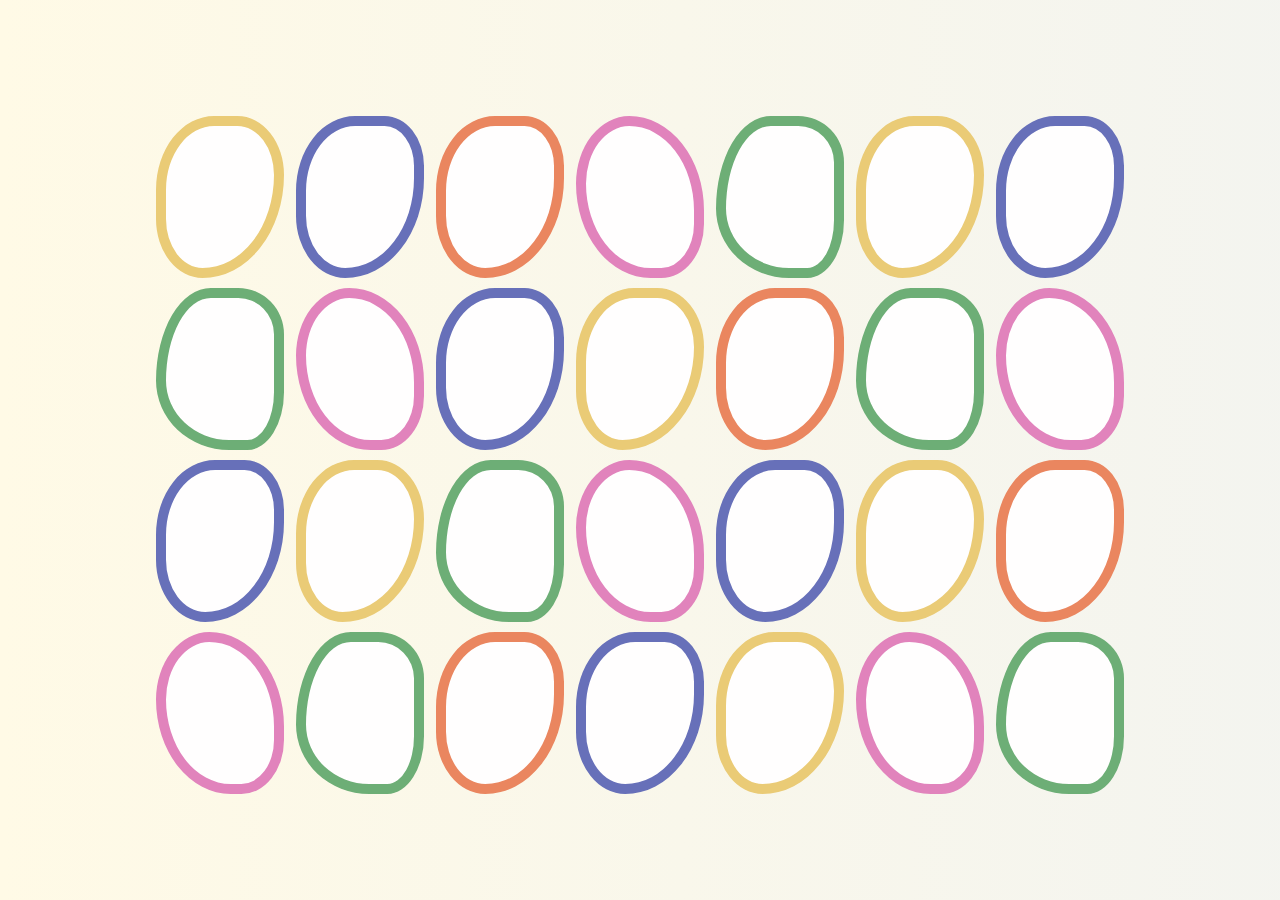
<file: index.html>
<!DOCTYPE html>
<html>
    <head>
        <title>local, host</title>
        <link rel="stylesheet" href="assets/css/styles.css">
        <link rel="stylesheet" href="assets/css/styles2.css">
    </head>
        <body class="container0">
            <div class="element"></div>
            <div class="row">
                <a href="page3.html" class="button3"></a>
                <a href="page2.html" class="button2"></a>
                <a href="page5.html" class="button5"></a>
                <a href="page4.html" class="button4"></a>
                <a href="page6.html" class="button6"></a>
                <a href="page3.html" class="button3"></a>
                <a href="page2.html" class="button2"></a>
            </div>
            <div class="row">
                <a href="page6.html" class="button6"></a>
                <a href="page4.html" class="button4"></a>
                <a href="page2.html" class="button2"></a>
                <a href="page3.html" class="button3"></a>
                <a href="page5.html" class="button5"></a>
                <a href="page6.html" class="button6"></a>
                <a href="page4.html" class="button4"></a>
            </div>
            <div class="row">
                <a href="page2.html" class="button2"></a>
                <a href="page3.html" class="button3"></a>
                <a href="page6.html" class="button6"></a>
                <a href="page4.html" class="button4"></a>
                <a href="page2.html" class="button2"></a>
                <a href="page3.html" class="button3"></a>
                <a href="page5.html" class="button5"></a>
            </div>
            <div class="row">
                <a href="page4.html" class="button4"></a>
                <a href="page6.html" class="button6"></a>
                <a href="page5.html" class="button5"></a>
                <a href="page2.html" class="button2"></a>
                <a href="page3.html" class="button3"></a>
                <a href="page4.html" class="button4"></a>
                <a href="page6.html" class="button6"></a>
            </div>
        </body>
</html>
</file>
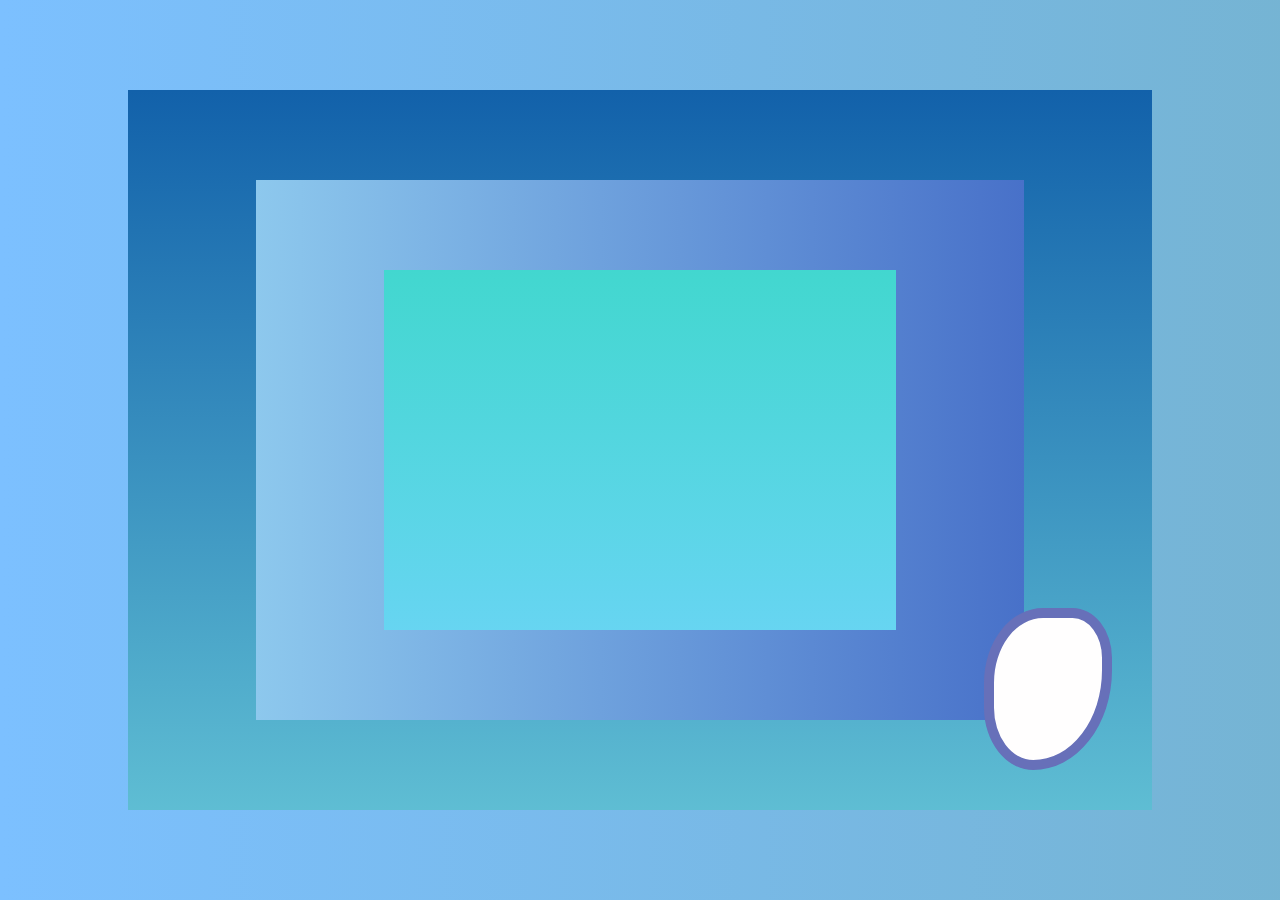
<file: page2.html>
<!DOCTYPE html>
<html>
    <head>
        <title>local, host</title>
        <link rel="stylesheet" href="assets/css/styles.css">
        <link rel="stylesheet" href="assets/css/styles2.css">
    </head>
        <body class="page1">
            <div class="page1element1">
                <div class="page1element2">
                    <div class="page1element3">
                </div>
            </div>
        </body>
        <body class="container1">
            <div class="element1"></div>
            <div class="container2">
                <a href="index.html" class="button2-1"></a>
            </div>
        </body>
</html>
</file>
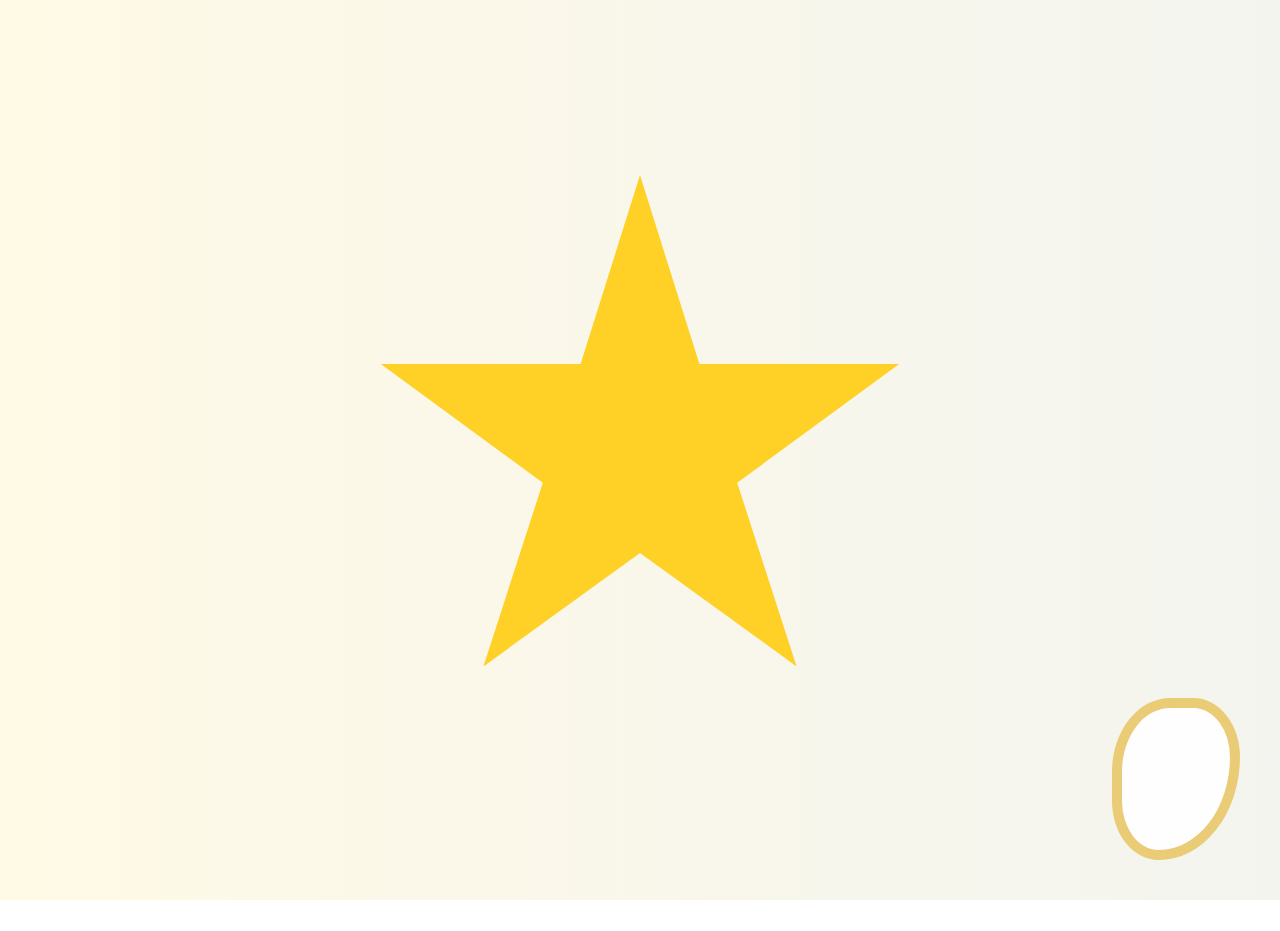
<file: page3.html>
<!DOCTYPE html>
<html>
<head>
    <title>local, host</title>
    <link rel="stylesheet" href="assets/css/styles.css">
    <link rel="stylesheet" href="assets/css/styles2.css">
</head>
    <body class="container0">
        <div class="element2">
            <div class="pulse">
                <div class="star"></div>
            </div>
        </div>
        <div class="container2">
            <a href="index.html" class="button3-1"></a>
        </div>
    </body>
</html>
</file>
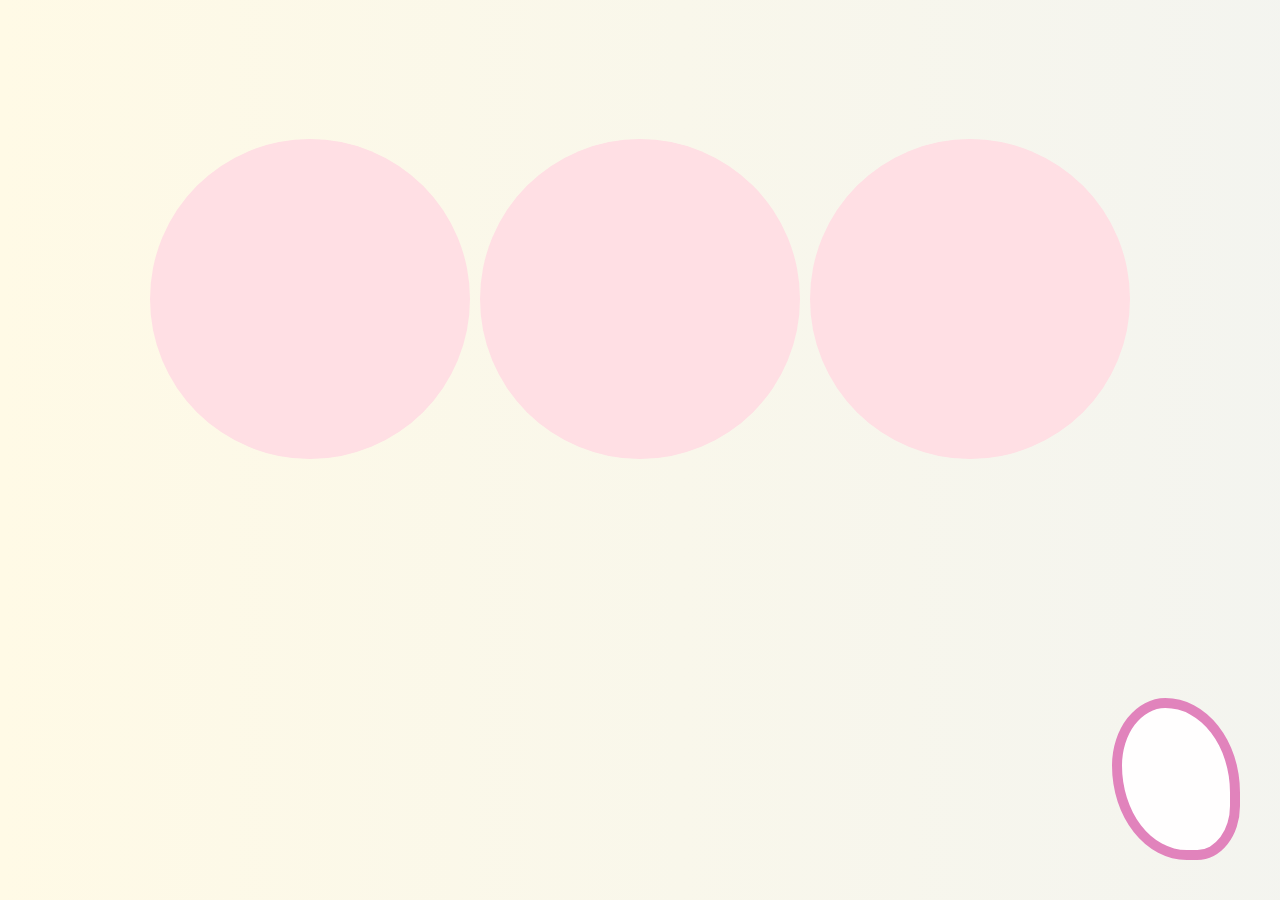
<file: page4.html>
<!DOCTYPE html>
<html>
    <head>
        <title>local, host</title>
        <link rel="stylesheet" href="assets/css/styles.css">
        <link rel="stylesheet" href="assets/css/styles2.css">
    </head>
        <body class="container0">
            <div class="page3">
                <div class="element3"></div>
                <div class="element3-1"></div>
                <div class="element3-2"></div>
            </div>
            <div class="container2">
                <a href="index.html" class="button4-1"></a>
            </div>
        </body>
</html>
</file>
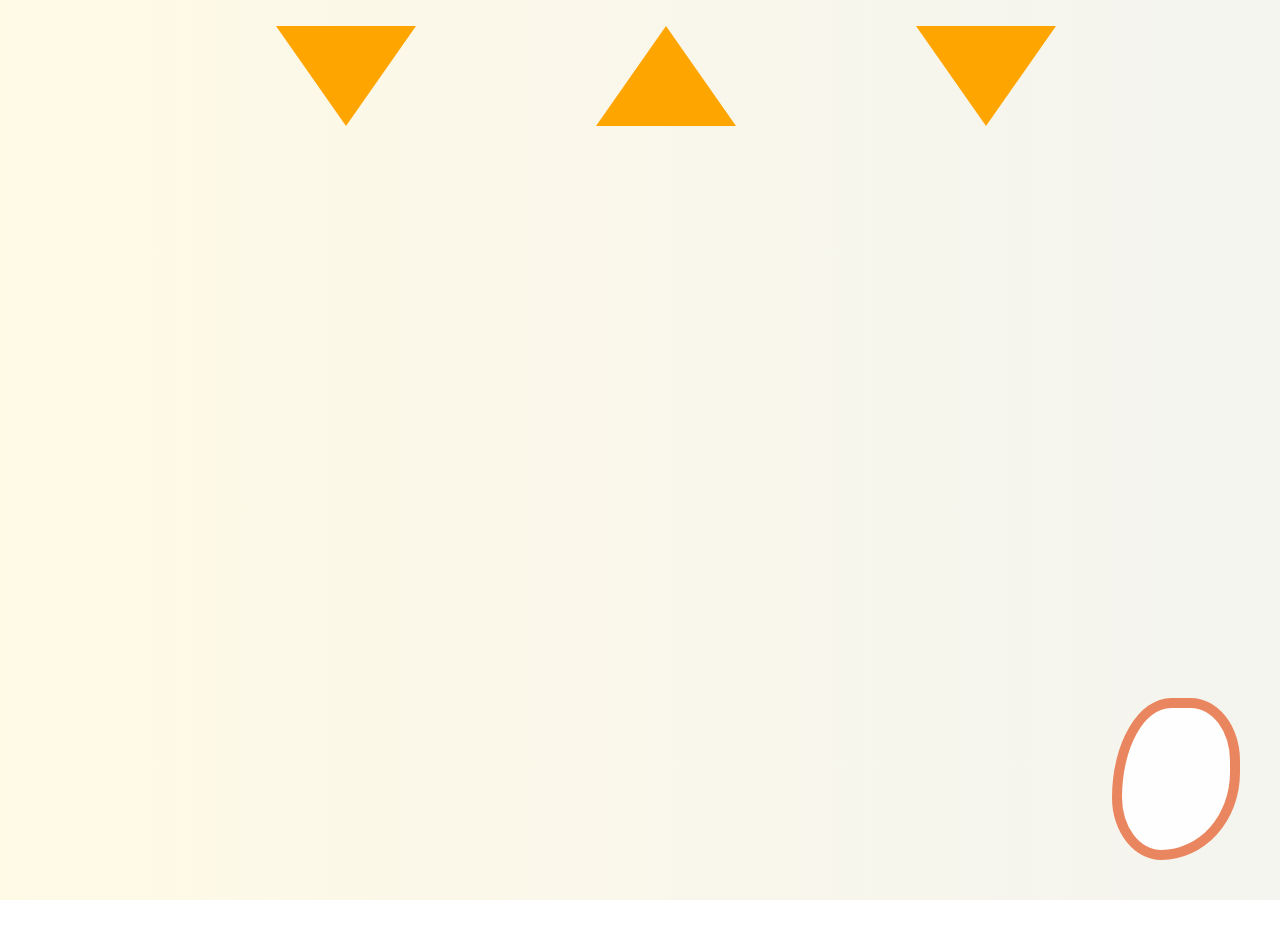
<file: page5.html>
<!DOCTYPE html>
<html lang="en">
    <head>
        <meta charset="UTF-8">
        <meta name="viewport" content="width=device-width, initial-scale=1.0">
        <title>local, host</title>
        <link rel="stylesheet" href="assets/css/styles.css">
        <link rel="stylesheet" href="assets/css/styles2.css">
    </head>
    <body class="container1">
        <main class="page4">
            <div class="element4">
                <div class="triangle-down"></div>
                <div class="triangle-up"></div>
                <div class="triangle-down2"></div>
            </div>
            <div class="nav">
                <a href="index.html" class="button5-1"></a>
            </div>
        </main>
    </body>
</html>
</file>
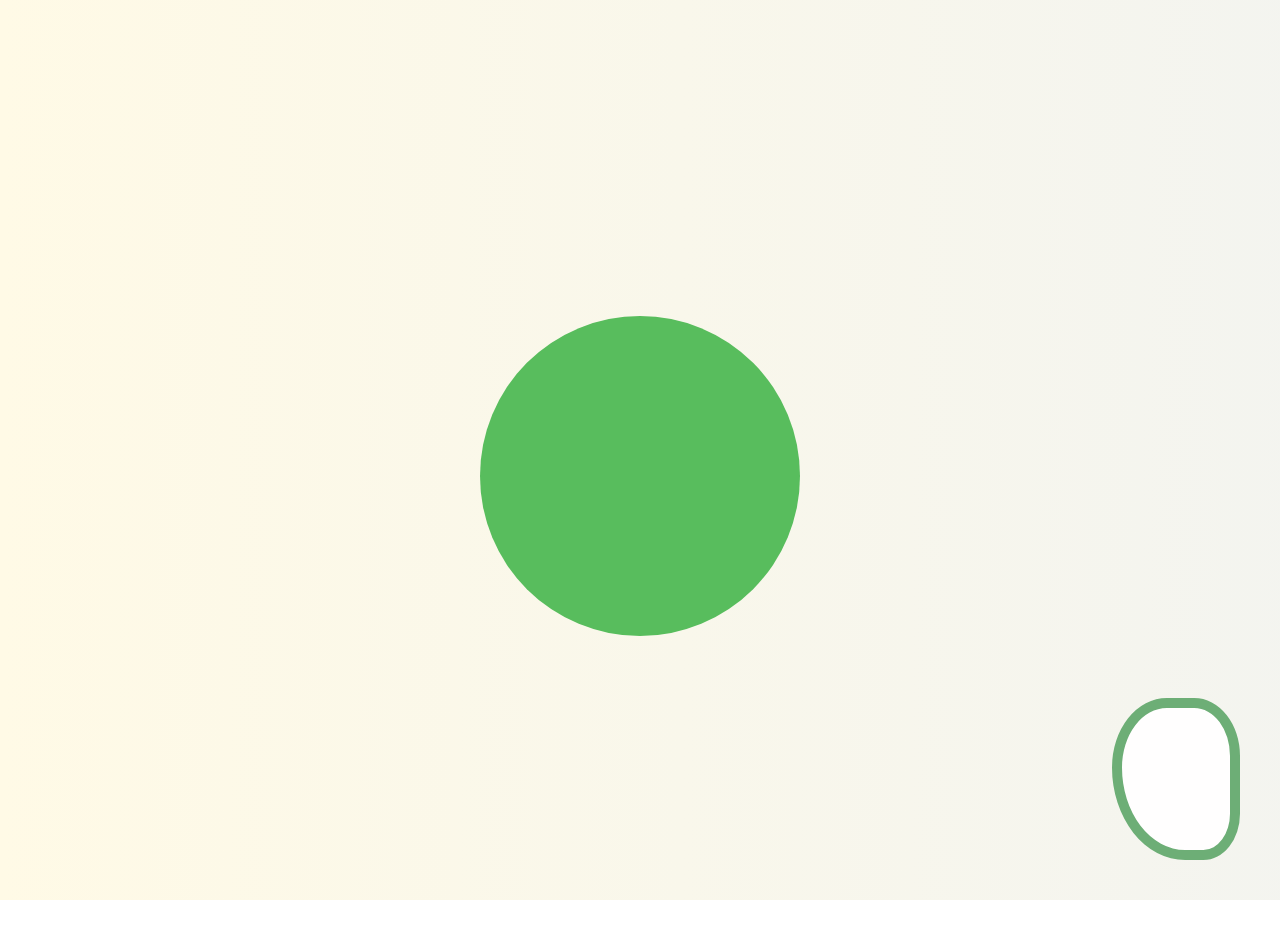
<file: page6.html>
<!DOCTYPE html>
<html lang="en">
    <head>
        <meta charset="UTF-8">
        <meta name="viewport" content="width=device-width, initial-scale=1.0">
        <title>local, host</title>
        <link rel="stylesheet" href="assets/css/styles.css">
        <link rel="stylesheet" href="assets/css/styles2.css">
    </head>
    <body class="container1">
        <main class="page5">
            <div class="element5"></div>
            <div class="container2">
                <a href="index.html" class="button6-1"></a>
            </div>
        </main>
    </body>
</html>
</file>
<file: assets/css/styles.css>
* {
    box-sizing: border-box;
}
html, body {
    height: 100%;
    margin: 0;
}
.container0 {
    min-height: 100vh;
    display: flex;
    justify-content: center;  /* horizontal */
    align-items: center;      /* vertical */
    flex-direction: column;  /* stack rows vertically */
    gap: 10px;               /* space between rows */
    height: 100vh;
    width: 100vw;
    margin: 0;
    padding: 2%;
    background: linear-gradient(
        270deg,
        rgb(255, 250, 230),
        rgb(255, 224, 239),
        rgb(225, 235, 255),
        rgb(255, 250, 230)
        );
        background-size: 800% 800%;
        animation: gradientShift 15s ease infinite;
    }
.container1 {
    min-height: 100vh;
    gap: 10px;
    padding: 2%;
    width: 100%;
    margin: 0;
    
    background: linear-gradient(
            270deg,
            rgb(255, 250, 230),
            rgb(255, 224, 239),
            rgb(225, 235, 255),
            rgb(255, 250, 230)
        );
    background-size: 800% 800%;
    animation: gradientShift 15s ease infinite;
}
@keyframes gradientShift {
    0%   { background-position: 0% 50%; }
    50%  { background-position: 100% 50%; }
    100% { background-position: 0% 50%; }
}
.row{
    display: flex;
    justify-content: center;
    align-items: center;
    gap: 12px;
    width: auto; /* instead of 100vw */
}
.container2{
    display: flex;
    flex-direction: column;
    justify-content: center; /* vertical centering of content */
    align-items: center;     /* horizontal centering of content */
    gap: 12px;
    width: 100vw;            /* take full page width */
    height: 100vh;           /* take full page height */
}
.button2 {
    width: 10vw;
    height: 18vh;
    background-color: rgb(255, 254, 254); /* Example background color */
    color: rgb(39, 33, 33);              /* Text color */
    cursor: pointer;         /* Changes cursor to a hand on hover */
    border-style: solid;
    border-color: rgb(103, 112, 185);
    border-width: 10px;
    border-radius: 60% 40% 80% 50%;
    transition-duration: .1s;
}
.button2-1 {
    position: fixed;
    right: 40px;
    bottom:40px;
    width: 10vw;
    height: 18vh;
    background-color: rgb(255, 254, 254); /* Example background color */
    cursor: pointer;         /* Changes cursor to a hand on hover */
    border-style: solid;
    border-color: rgb(103, 112, 185);
    border-width: 10px;
    border-radius: 60% 40% 80% 50% ;
    box-sizing: border-box;
    transition-duration: .1s;
}
.button3 {
    width: 10vw;
    height: 18vh;
    background-color: rgb(255, 254, 254); /* Example background color */
    color: rgb(39, 33, 33);              /* Text color */
    cursor: pointer;         /* Changes cursor to a hand on hover */
    border-style: solid;
    border-color: rgb(234, 203, 118);
    border-width: 10px;
    border-radius: 50% 40% 70% 40% ;
    transition-duration: .1s;
}
.button3-1 {
    position: fixed;
    right: 40px;
    bottom:40px;
    width: 10vw;
    height: 18vh;
    background-color: rgb(255, 254, 254); /* Example background color */
    cursor: pointer;         /* Changes cursor to a hand on hover */
    border-style: solid;
    border-color: rgb(234, 203, 118);
    border-width: 10px;
    border-radius: 50% 40% 70% 40%;
    box-sizing: border-box;
    transition-duration: .1s;
}
.button4 {
    width: 10vw;
    height: 18vh;
    background-color: rgb(255, 254, 254); /* Example background color */
    color: rgb(39, 33, 33);              /* Text color */
    cursor: pointer;         /* Changes cursor to a hand on hover */
    border-style: solid;
    border-color: rgb(225, 131, 188);
    border-width: 10px;
    border-radius: 50% 70% 40% 70% ;
    transition-duration: .1s;
}
.button4-1 {
    position: fixed;
    right: 40px;
    bottom:40px;
    width: 10vw;
    height: 18vh;
    background-color: rgb(255, 254, 254); /* Example background color */
    color: rgb(39, 33, 33);              /* Text color */
    cursor: pointer;         /* Changes cursor to a hand on hover */
    border-style: solid;
    border-color: rgb(225, 131, 188);
    border-width: 10px;
    border-radius: 50% 70% 40% 70% ;
    box-sizing: border-box;
    transition-duration: .1s;
}
.button5 {
    width: 10vw;
    height: 18vh;
    background-color: rgb(255, 254, 254); /* Example background color */
    color: rgb(39, 33, 33);              /* Text color */
    cursor: pointer;         /* Changes cursor to a hand on hover */
    border-style: solid;
    border-color: rgb(234, 134, 95);
    border-width: 10px;
    border-radius: 60% 40% 80% 50%;
    transition-duration: .1s;
}
.button5-1 {
    position: fixed;
    right: 40px;
    bottom:40px;
    width: 10vw;
    height: 18vh;
    background-color: rgb(255, 254, 254); /* Example background color */
    color: rgb(39, 33, 33);              /* Text color */
    cursor: pointer;         /* Changes cursor to a hand on hover */
    border-style: solid;
    border-color: rgb(234, 134, 95);
    border-width: 10px;
    border-radius: 60% 50% 80% 50% / 80% 50% 70% 50%;
    box-sizing: border-box;
    transition-duration: .1s;
}
.button6 {
    width: 10vw;
    height: 18vh;
    background-color: rgb(255, 254, 254); /* Example background color */
    color: rgb(39, 33, 33);              /* Text color */
    cursor: pointer;         /* Changes cursor to a hand on hover */
    border-style: solid;
    border-color: rgb(109, 174, 118);
    border-width: 10px;
    border-radius: 60% 50% 40% 80% / 80% 40% 50% 60%;
    transition-duration: .1s;
}
.button6-1 {
    position: fixed;
    right: 40px;
    bottom:40px;
    width: 10vw;
    height: 18vh;
    background-color: rgb(255, 254, 254); /* Example background color */
    color: rgb(39, 33, 33);              /* Text color */
    cursor: pointer;         /* Changes cursor to a hand on hover */
    border-style: solid;
    border-color: rgb(109, 174, 118);
    border-width: 10px;
    border-radius: 60% 50% 40% 80%;
    box-sizing: border-box;
    vertical-align: top;
    transition-duration: .1s;
}
.button2:hover {
    background-color: rgb(172, 196, 246);
    transform: scale(1.1); /* expand 10% */
}
.button3:hover {
    background-color: rgb(252, 231, 134);
    transform: scale(1.1); /* expand 10% */
}
.button4:hover {
    background-color: rgb(244, 181, 214);
    transform: scale(1.1); /* expand 10% */
}
.button5:hover {
    background-color: rgb(249, 184, 149);
    transform: scale(1.1); /* expand 10% */
}
.button6:hover {
    background-color: rgb(171, 229, 196);
    transform: scale(1.1); /* expand 10% */
}
</file>
<file: assets/css/styles2.css>
* {
    box-sizing: border-box;
}
html, body {
    height: 100%;
    margin: 0;
    padding: 0;
    overflow: hidden;
}
/*Animations*/
.button2-1:hover {
    background-color: rgb(172, 196, 246);
    transform: scale(1.1); /* expand 10% */

}
.button3-1:hover {
    background-color: rgb(252, 231, 134);
    transform: scale(1.1); /* expand 10% */
}
.button4-1:hover {
    background-color: rgb(244, 181, 214);
    transform: scale(1.1); /* expand 10% */
}
.button5-1:hover {
    background-color: rgb(249, 184, 149);
    transform: scale(1.1); /* expand 10% */
}
.button6-1:hover {
    background-color: rgb(171, 229, 196);
    transform: scale(1.1); /* expand 10% */
}
.page1 {
    width: 100vw;
    height: 100vh;
    display: flex;
    justify-content: center;
    align-items: center;
    background: linear-gradient(
        270deg,
        #7cc0ff,
        #3d3398,
        #73b0c5,
        #7cc0ff
    );
    background-size: 400% 400%;
    animation: gradientShift 10s ease infinite;
}
.page1element1 {
    width: 80vw;   /* viewport-based */
    height: 80vh;  /* viewport-based */
    display: flex;
    justify-content: center;
    align-items: center;
    padding: 40px;
    box-sizing: border-box;
    position: absolute;
    top: 50%;
    left: 50%;
    transform: translate(-50%, -50%);    
    margin: 0 auto; /* horizontal centering fallback */
    background: linear-gradient(
        180deg,
        #1261aa,
        #78dce1,
        #a0b8ff,
        #1261aa
    );
    background-size: 400% 400%;
    animation: gradientShifting 15s ease infinite;
}
.page1element2{
    width: 60vw;
    height: 60vh;
    display: flex;
    justify-content: center;
    align-items: center;
    padding: 40px;
    position: absolute;
    box-sizing: border-box;
    background: linear-gradient(
        270deg,
        #8dc8ed,
        #c7fcff,
        #3154bd,
        #8dc8ed);
    background-size: 400% 400%;
    animation: gradientShift 25s ease infinite;
}
.page1element3{
    width: 40vw;
    height: 40vh;
    background: linear-gradient(
        180deg,
        #42d7cf,
        #73d4fd,
        #657ecb,
        #42d7cf);
    background-size: 400% 400%;
    animation: gradientShifting 10s ease infinite;
}
@keyframes gradientShift {
    0%   { background-position: 0% 50%; }
    50%  { background-position: 100% 50%; }
    100% { background-position: 0% 50%; }
}
@keyframes gradientShifting {
    0% { background-position: 0% 0%; }
    50% { background-position: 0% 100%; }
    100% { background-position: 0% 0%; }
}
.element2 {
    min-height: 100vh;
    width: 100vw;
    display: flex;
    align-items: center;
    justify-content: center;
}
.pulse {
    animation: pulse 2s ease-in-out infinite;
}
.star {
    width: min(60vw, 60vh);
    height: min(60vw, 60vh);
    background: rgb(255, 208, 38);
    clip-path: polygon(
        50% 0%, 
        61% 35%, 
        98% 35%, 
        68% 57%, 
        79% 91%, 
        50% 70%, 
        21% 91%, 
        32% 57%, 
        2% 35%, 
        39% 35%
    );
    transition: transform 2s ease;
}
@keyframes pulse {
    0%, 100% {
      transform: scale(1);
    }
    50% {
      transform: scale(1.1);
    }
}
.star:hover {
    transform: rotate(360deg);
  }
.page3{
    width: 100vw;
    height: 100vh;
    display: flex;
    justify-content: center; /* horizontal centering */
    align-items: center;
    gap: 10px;
    padding-top: 100px;
}
.element3{
    width: 25vw;
    height: 25vw;
    border-radius: 100%;
    background-color: rgb(255, 223, 228);
    animation: colorFade 2s ease-in-out infinite alternate;
}
@keyframes colorFade {
    from { background-color: rgb(255, 223, 228); }
    to   { background-color: rgb(241, 131, 177); }
}
.element3-1{
    width: 25vw;
    height: 25vw;
    border-radius: 100%;
    background-color: rgb(255, 223, 228);
    animation: colorFade 4s ease-in-out infinite alternate;
}
.element3-2{
    width: 25vw;
    height: 25vw;
    border-radius: 100%;
    background-color: rgb(255, 223, 228);
    animation: colorFade 6s ease-in-out infinite alternate;
}
.element4{
    width: 100vw;
    height: 100vh;
    display: flex;
    justify-content: center; /* horizontal centering */
    gap: 50px;
    position: relative;
}
.element4-1{
    width: 100vw;
    height: 100vh;
    display: flex;
    justify-content: center; /* horizontal centering */
    align-items: flex-end;
    position: relative;
}
.triangle-up{
    width: 0;
    height: 0;
    border-style: solid;
    border-width: 0 70px 100px 70px;
    border-color: transparent transparent orange transparent;
    position: absolute;
    left: 50%;
    transform: translateX(-50%);
}
.triangle-down{
    width: 0;
    height: 0;
    border-style: solid;
    border-width: 100px 70px 0 70px;
    border-color: orange transparent transparent transparent;
    position: absolute;
    left: 45%;
    transform: translateX(-50%);
    left: 25%;
}
.triangle-down2{
    width: 0;
    height: 0;
    border-style: solid;
    border-width: 100px 70px 0 70px;
    border-color: orange transparent transparent transparent;
    position: absolute;
    left: 75%;
    transform: translateX(-50%);
}
.triangle-down,
.triangle-down2 {
    animation: moveDown 4s linear infinite;
}
.triangle-up {
    animation: moveUp 4s linear infinite;
}
@keyframes moveDown {
    0% {
        transform: translateX(-50%) translateY(-100px) rotate(0deg);}
    45% {
        transform: translateX(-50%) translateY(calc(100vh - 120px)) rotate(0deg);}
    50% {
        transform: translateX(-50%) translateY(calc(100vh - 120px)) rotate(180deg);}
    95% {
        transform: translateX(-50%) translateY(-100px) rotate(180deg);}
    100% {
        transform: translateX(-50%) translateY(-100px) rotate(360deg);}
}
@keyframes moveUp {
    0% {
        transform: translateX(-50%) translateY(calc(100vh - 120px)) rotate(0deg);}
    45% {
        transform: translateX(-50%) translateY(20px) rotate(0deg);}
    50% {
        transform: translateX(-50%) translateY(20px) rotate(180deg);}
    95% {
        transform: translateX(-50%) translateY(calc(100vh - 120px)) rotate(180deg);}
    100% {
        transform: translateX(-50%) translateY(calc(100vh - 120px)) rotate(360deg);
    }
}
.page5 {
    min-height: 100vh;
    display: flex;
    justify-content: center;
    align-items: center;
    flex-direction: column;
    gap: 20px;
    height: 100vh;
    position: relative;
}
.element5{
    width: 25vw;
    height: 25vw;
    border-radius: 100%;
    background-color: rgb(88, 189, 93);
    position: absolute;
    transition: ease;
    animation: morph 2s ease-in-out infinite alternate;
}
@keyframes morph {
    0% {
        border-radius: 50%;
    }
    100% {
        border-radius: 0%;
    }
}
</file>
